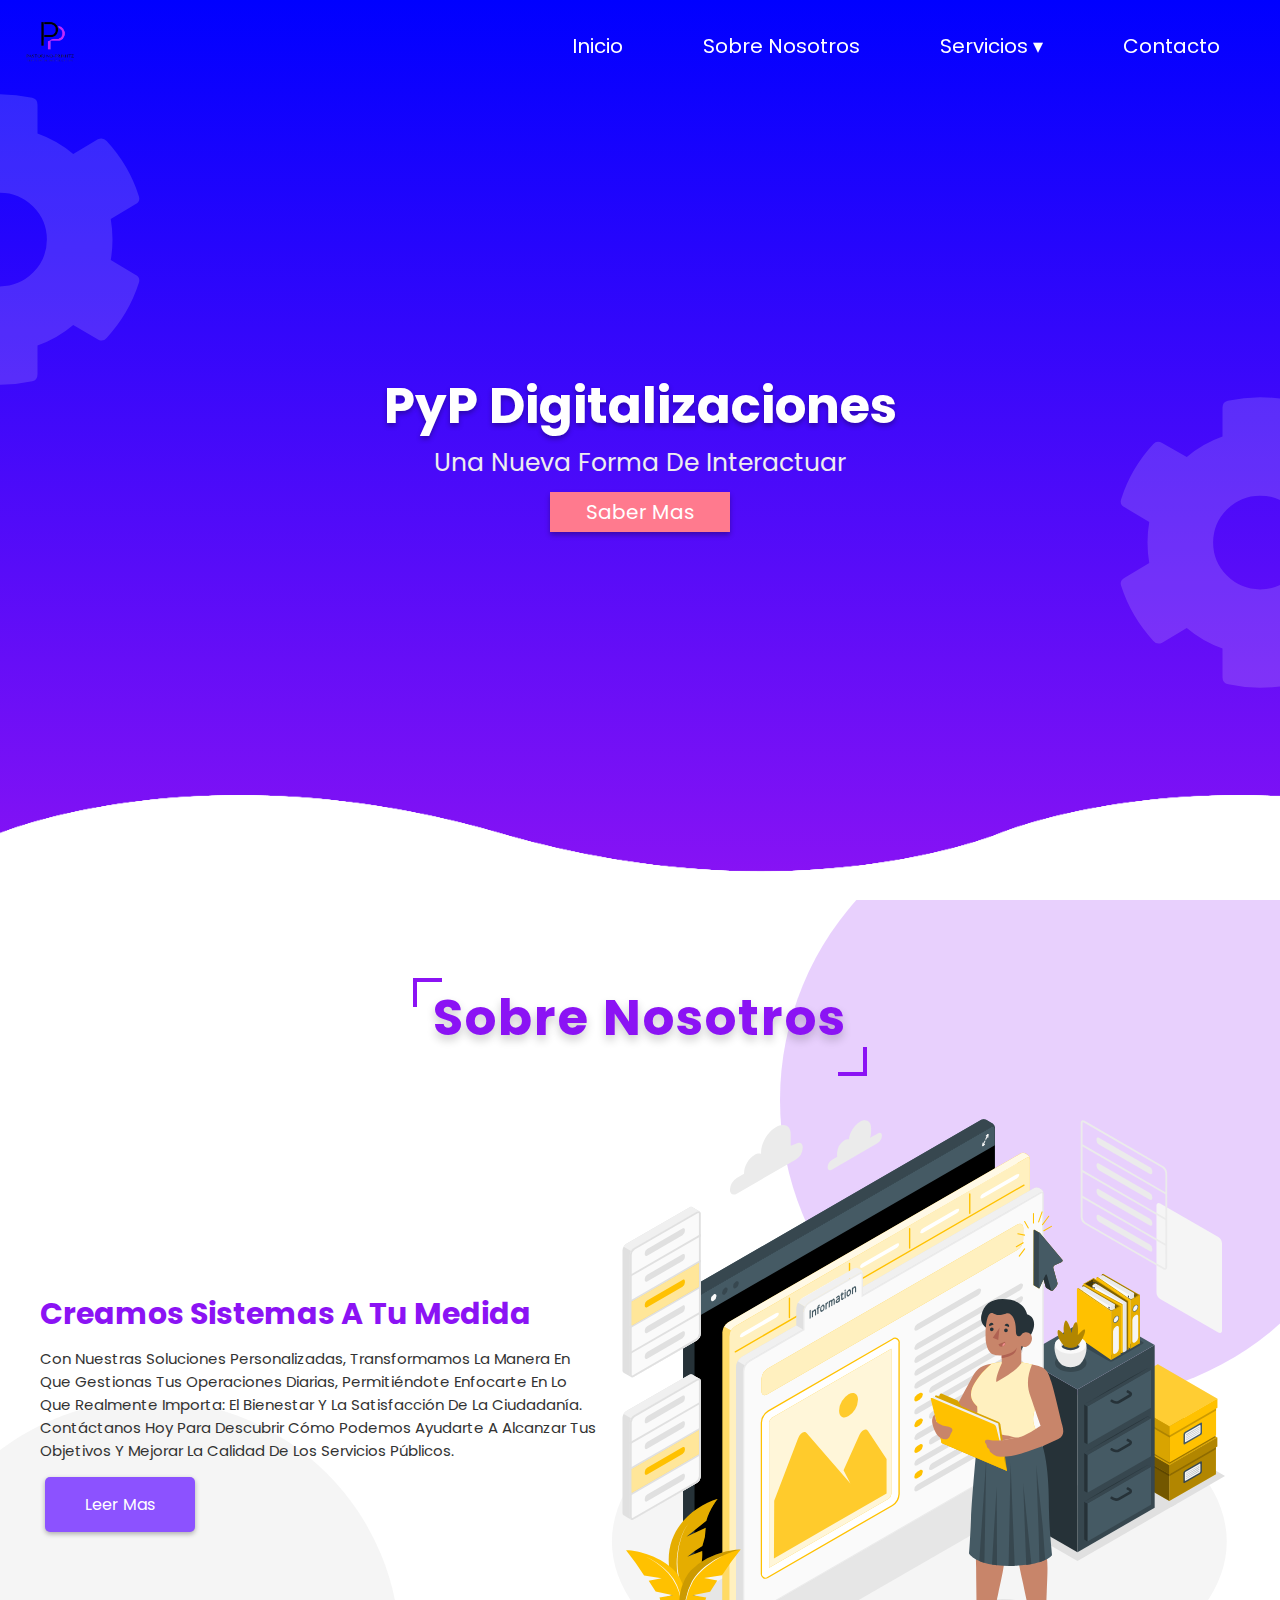
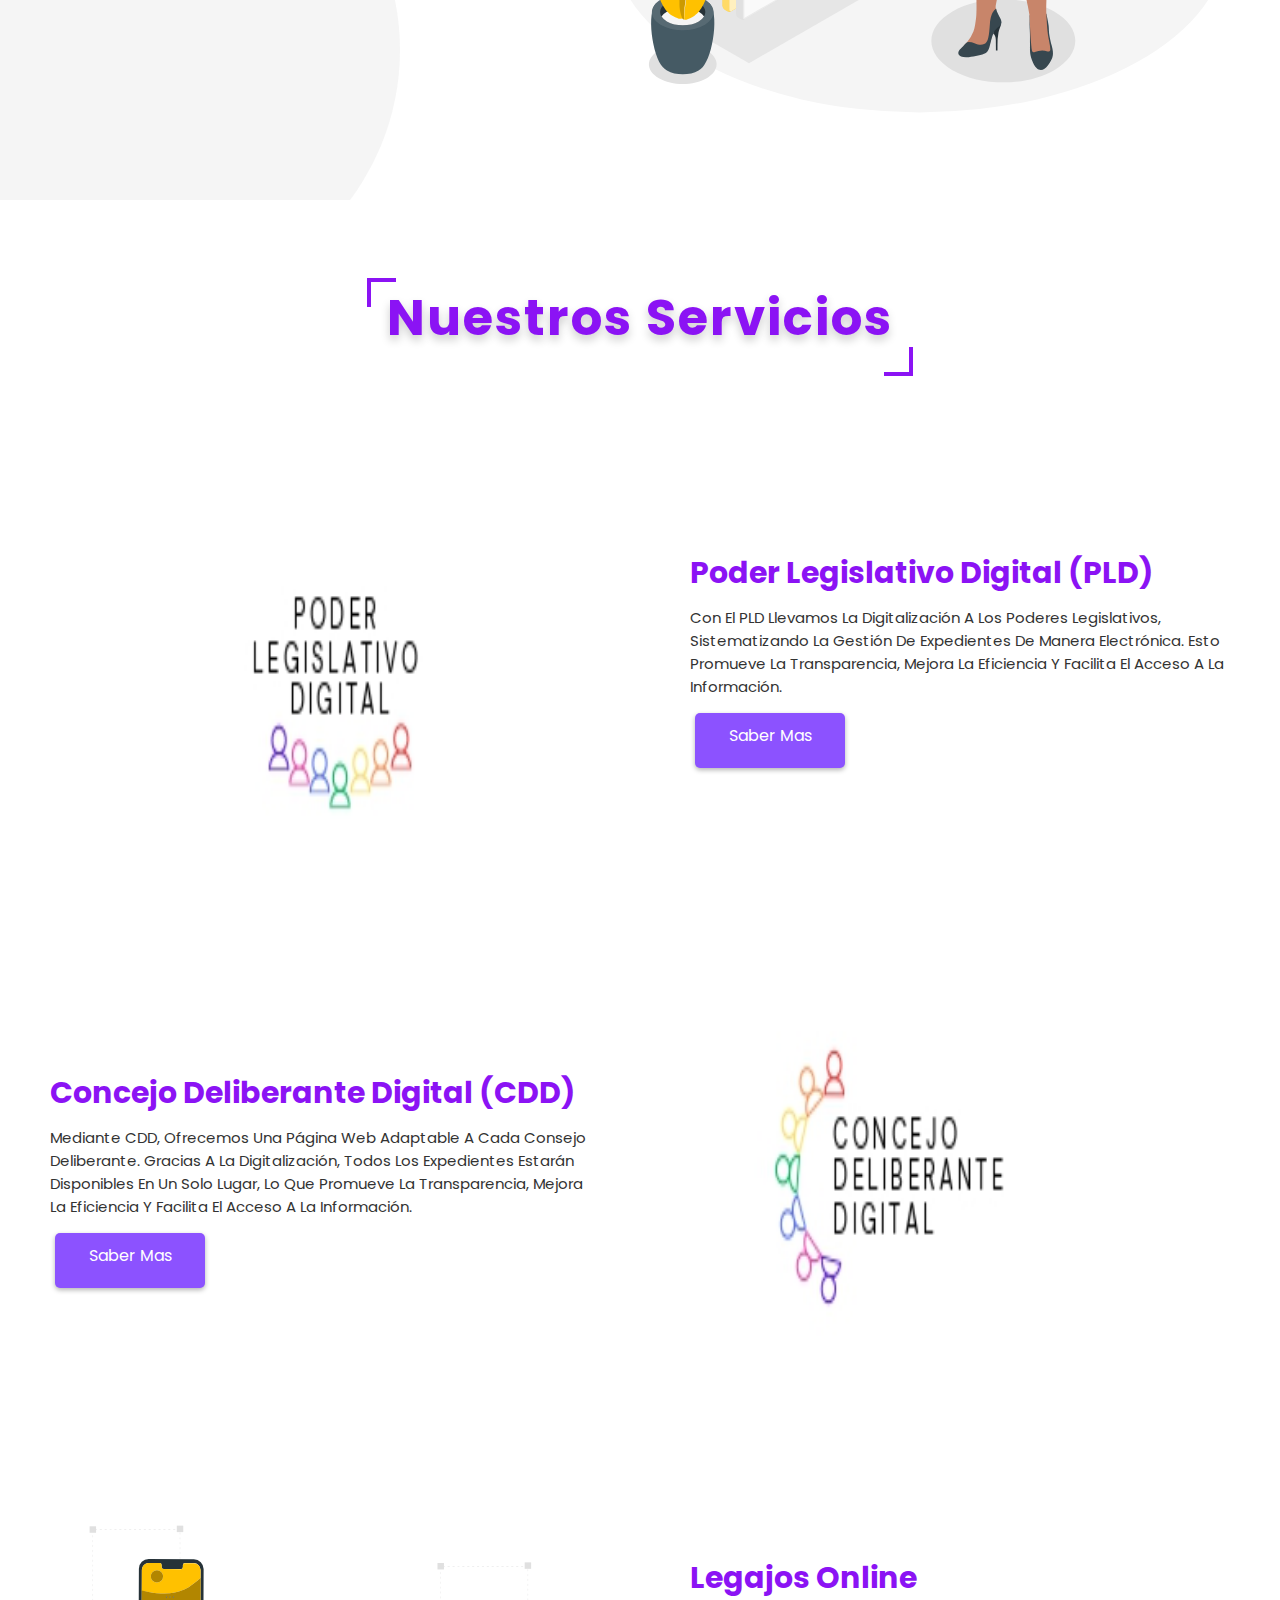
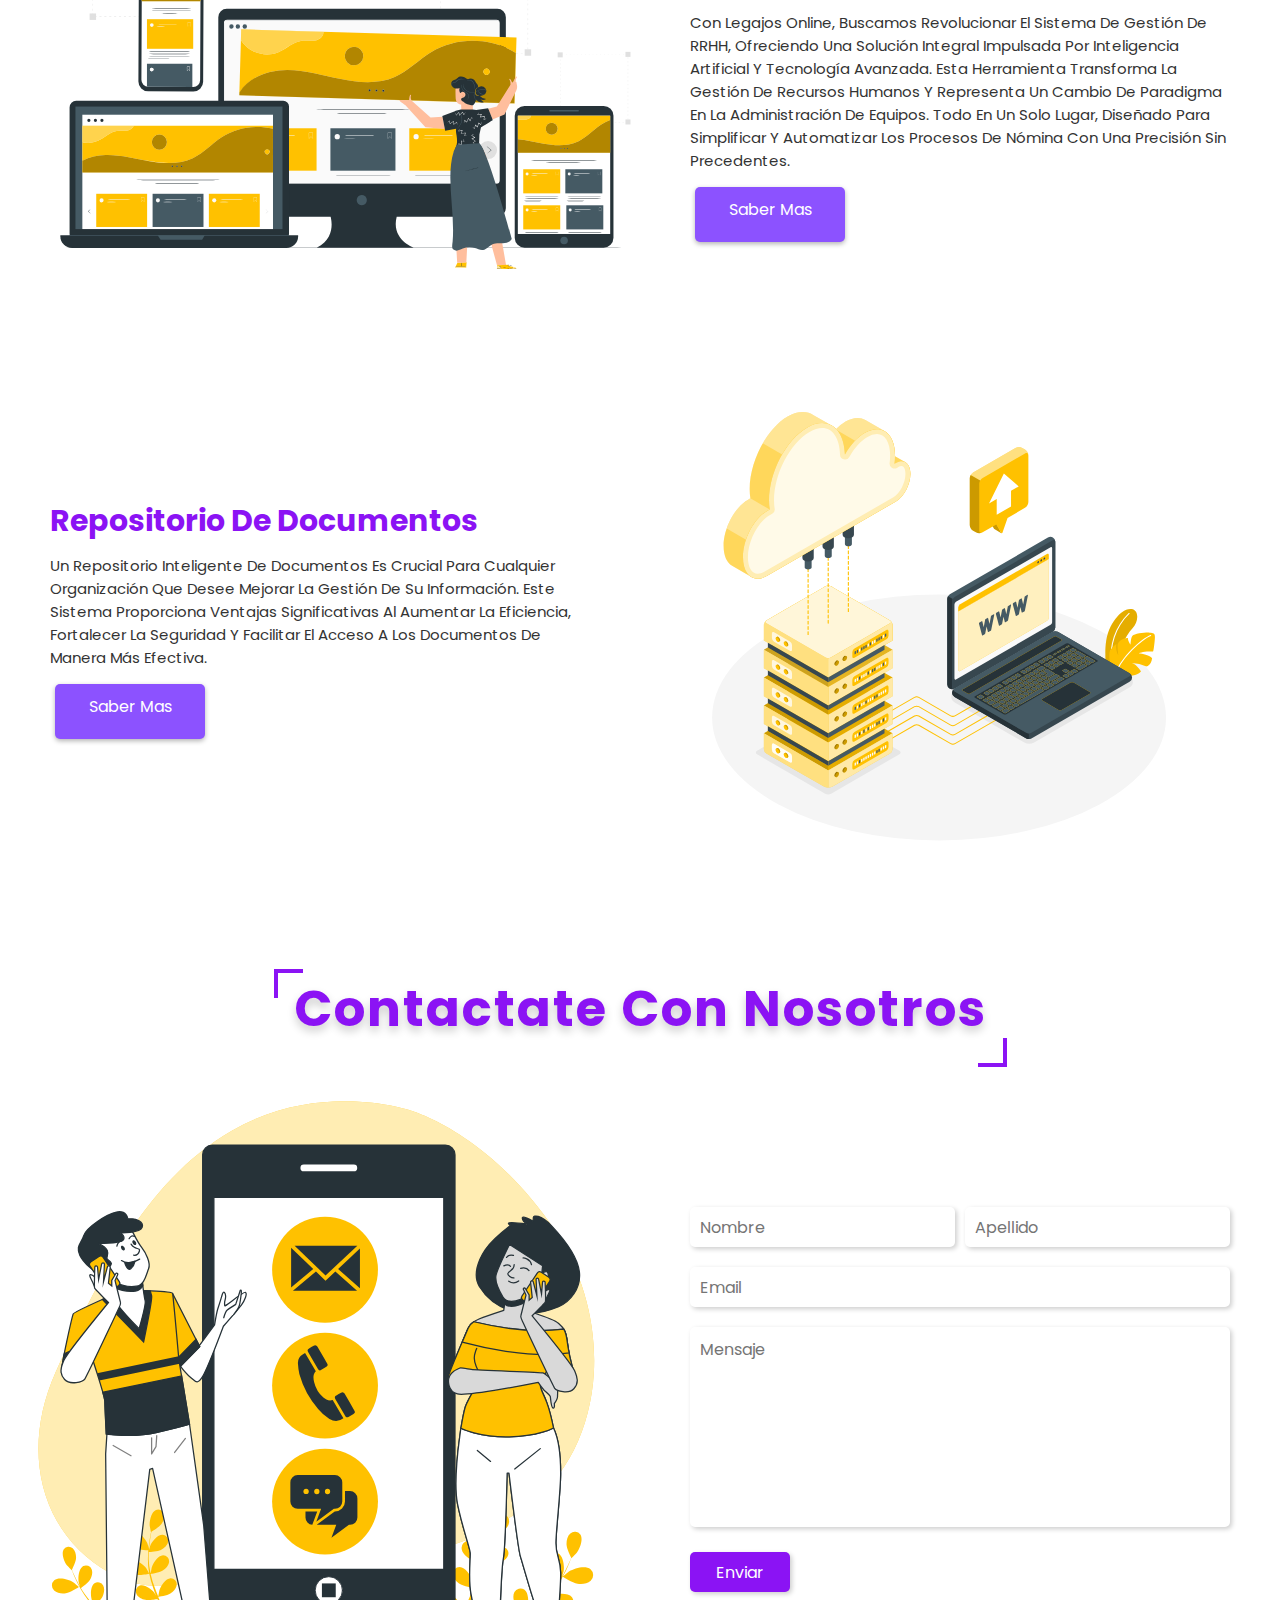
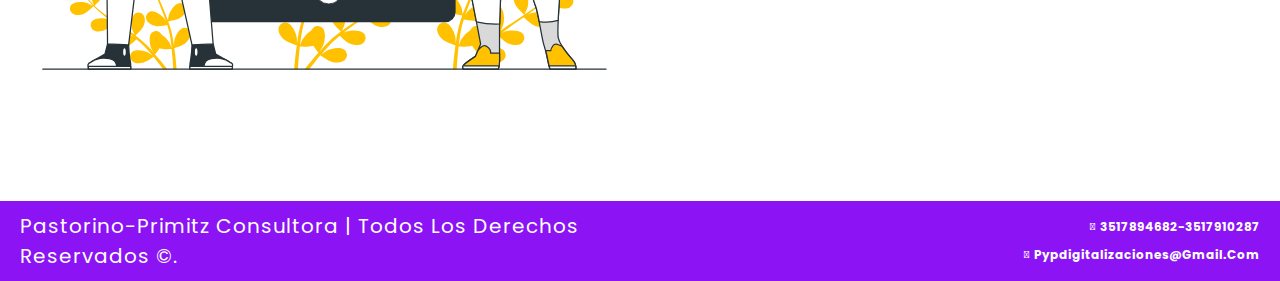
<file: index.html>
<!DOCTYPE html>
<html lang="en">
<head>
  <meta charset="UTF-8">
  <meta name="viewport" content="width=device-width, initial-scale=1.0">

  <!-- font awesome file link  -->
  <link rel="stylesheet" href="https://cdnjs.cloudflare.com/ajax/libs/font-awesome/5.15.1/css/all.min.css">
  <link rel="stylesheet" href="https://cdnjs.cloudflare.com/ajax/libs/font-awesome/6.5.2/css/all.min.css" integrity="sha512-SnH5WK+bZxgPHs44uWIX+LLJAJ9/2PkPKZ5QiAj6Ta86w+fsb2TkcmfRyVX3pBnMFcV7oQPJkl9QevSCWr3W6A==" crossorigin="anonymous" referrerpolicy="no-referrer" />
  <!-- custom css file link  -->
  <link rel="stylesheet" href="style.css">
  <link rel="icon" type="image/png" href="images/Logo_PyP_transparent.png">

  <title>Pastorio-Primitz</title>
</head>
<body>

<!-- header section starts  -->

<header class="header">

<a href="index.html" class="logo"><img src="/images/Logo_PyP_transparent.png" alt="Logo"></a>



<div class="fas fa-bars"></div>


<nav class="navbar">
  <ul>
  <li><a href="index.html#home">Inicio</a></li>
  <li><a href="index.html#about">Sobre Nosotros</a></li>
  <li>
    <a href="index.html#service">Servicios ▾</a>
    <ul class="dropdown">
        <li><a href="PLD.html">PLD</a></li>
        <li><a href="CDD.html">CDD</a></li>
        <li><a href="LOL.html">LOL</a></li>
        <li><a href="REPO.html">Repo</a></li>
    </ul>
  </li>
  <li><a href="index.html#contact">Contacto</a></li>
  </ul>
</nav>


</header>


<!-- header section ends -->

<!-- home section starts  -->

<section id="home" class="home">

<h1 class="banner">PyP Digitalizaciones</h1>
<h3 class="slogan">Una nueva forma de interactuar</h3>
<a href="#service"><button>Saber mas</button></a>


<div class="wave wave1"></div>
<div class="wave wave2"></div>
<div class="wave wave3"></div>

<div class="fas fa-cog nut1"></div>
<div class="fas fa-cog nut2"></div>


</section>


<!-- home section ends -->


<!-- abuout section starts  -->

<section id="about" class="about">

<h1 class="heading">Sobre Nosotros</h1>

<div class="row">

  <div class="content">
    <h3>Creamos Sistemas a tu medida</h3>
    <p>Con nuestras soluciones personalizadas, transformamos la manera en que gestionas tus operaciones diarias, permitiéndote enfocarte en lo que realmente importa: el bienestar y la satisfacción de la ciudadanía. Contáctanos hoy para descubrir cómo podemos ayudarte a alcanzar tus objetivos y mejorar la calidad de los servicios públicos.</p>
    <a href="#"><button class="btn">Leer mas</button></a>
  </div>

  <div class="image">
    <img src="images/about-image.svg" alt="">
  </div>

</div>


</section>

<!-- abuout section ends  -->

<!-- service section starts  -->

<section id="service" class="service">

<h1 class="heading">Nuestros Servicios</h1>

<div class="row">

  <div class="image">
    <img src="images/P.L.D_page-0001.jpg" alt="">
  </div>
  <div class="content">
    <h3>poder legislativo digital (PLD)</h3>
    <p>Con el PLD llevamos la digitalización a los Poderes Legislativos, sistematizando la gestión de expedientes de manera electrónica. Esto promueve la transparencia, mejora la eficiencia y facilita el acceso a la información.</p>
    <a href="PLD.html" class="btn">Saber Mas</a>
  </div>

</div>

<div class="row">

  <div class="content">
    <h3>concejo deliberante digital (CDD)</h3>
    <p>Mediante CDD, ofrecemos una página web adaptable a cada Consejo Deliberante. Gracias a la digitalización, todos los expedientes estarán disponibles en un solo lugar, lo que promueve la transparencia, mejora la eficiencia y facilita el acceso a la información.</p>
    <a href="CDD.html" class="btn">Saber Mas</a>
  </div>
  <div class="image">
    <img src="images/logo concejo deliberante_page-0001.jpg" alt="">
  </div>
</div>

<div class="row">

  
  <div class="image">
    <img src="images/img3.svg" alt="">
  </div>
  <div class="content">
    <h3>Legajos online</h3>
    <p>Con Legajos Online, buscamos revolucionar el sistema de gestión de RRHH, ofreciendo una solución integral impulsada por inteligencia artificial y tecnología avanzada. Esta herramienta transforma la gestión de recursos humanos y representa un cambio de paradigma en la administración de equipos. Todo en un solo lugar, diseñado para simplificar y automatizar los procesos de nómina con una precisión sin precedentes.</p>
    <a href="LOL.html" class="btn">Saber Mas</a>
  </div>

</div>

<div class="row">

  <div class="content">
    <h3>Repositorio de documentos</h3>
    <p>Un repositorio inteligente de documentos es crucial para cualquier organización que desee mejorar la gestión de su información. Este sistema proporciona ventajas significativas al aumentar la eficiencia, fortalecer la seguridad y facilitar el acceso a los documentos de manera más efectiva.</p>
    <a href="REPO.html" class="btn">Saber Mas</a>
  </div>
  <div class="image">
    <img src="images/img4.svg" alt="">
  </div>

</div>


</section>


<!-- service section ends -->


<!-- contact section starts  -->

<section id="contact" class="contact">

<h1 class="heading">Contactate con nosotros</h1>


<div class="row">

  <div class="image">
    <img src="images/contact-image.svg" alt="">
  </div>

  <div class="form-container">
    <form action="https://formsubmit.co/pypdigitalizaciones@gmail.com" method="POST">

      <div class="inputBox">
        <input type="text" name="nombre" required placeholder="Nombre">
        <input type="text" name="apellido" required placeholder="Apellido">
      </div>

      <input type="email" name="email" required placeholder="email">
      <textarea name="" id="" cols="30" rows="10" name="mensaje" required placeholder="Mensaje"></textarea>
      <input type="hidden" name="_captcha" value="false">
      <input type="submit" value="Enviar">

    </form>
  </div>

</div>

</section>


<!-- contact section ends -->


<!-- footer section starts  -->

<section class="footer">
  <div class="footer-left">
    <h1 class="credit">Pastorino-Primitz Consultora | todos los derechos reservados ©.</h1>
  </div>
  <div class="footer-right">
    <div class="contact-item">
      <i class="fa-solid fa-phone"></i><h2>3517894682-3517910287</h2>
    </div>
    <div class="contact-item">
      <i class="fa-solid fa-envelope"></i><h2>pypdigitalizaciones@gmail.com</h2>
    </div>
  </div>
</section>



<!-- footer section ends -->

<!-- jquery file link  -->
<script src="https://cdnjs.cloudflare.com/ajax/libs/jquery/3.5.1/jquery.min.js"></script>


<!-- custom js file link  -->

<script src="main.js"></script>

  
</body>
</html>
</file>
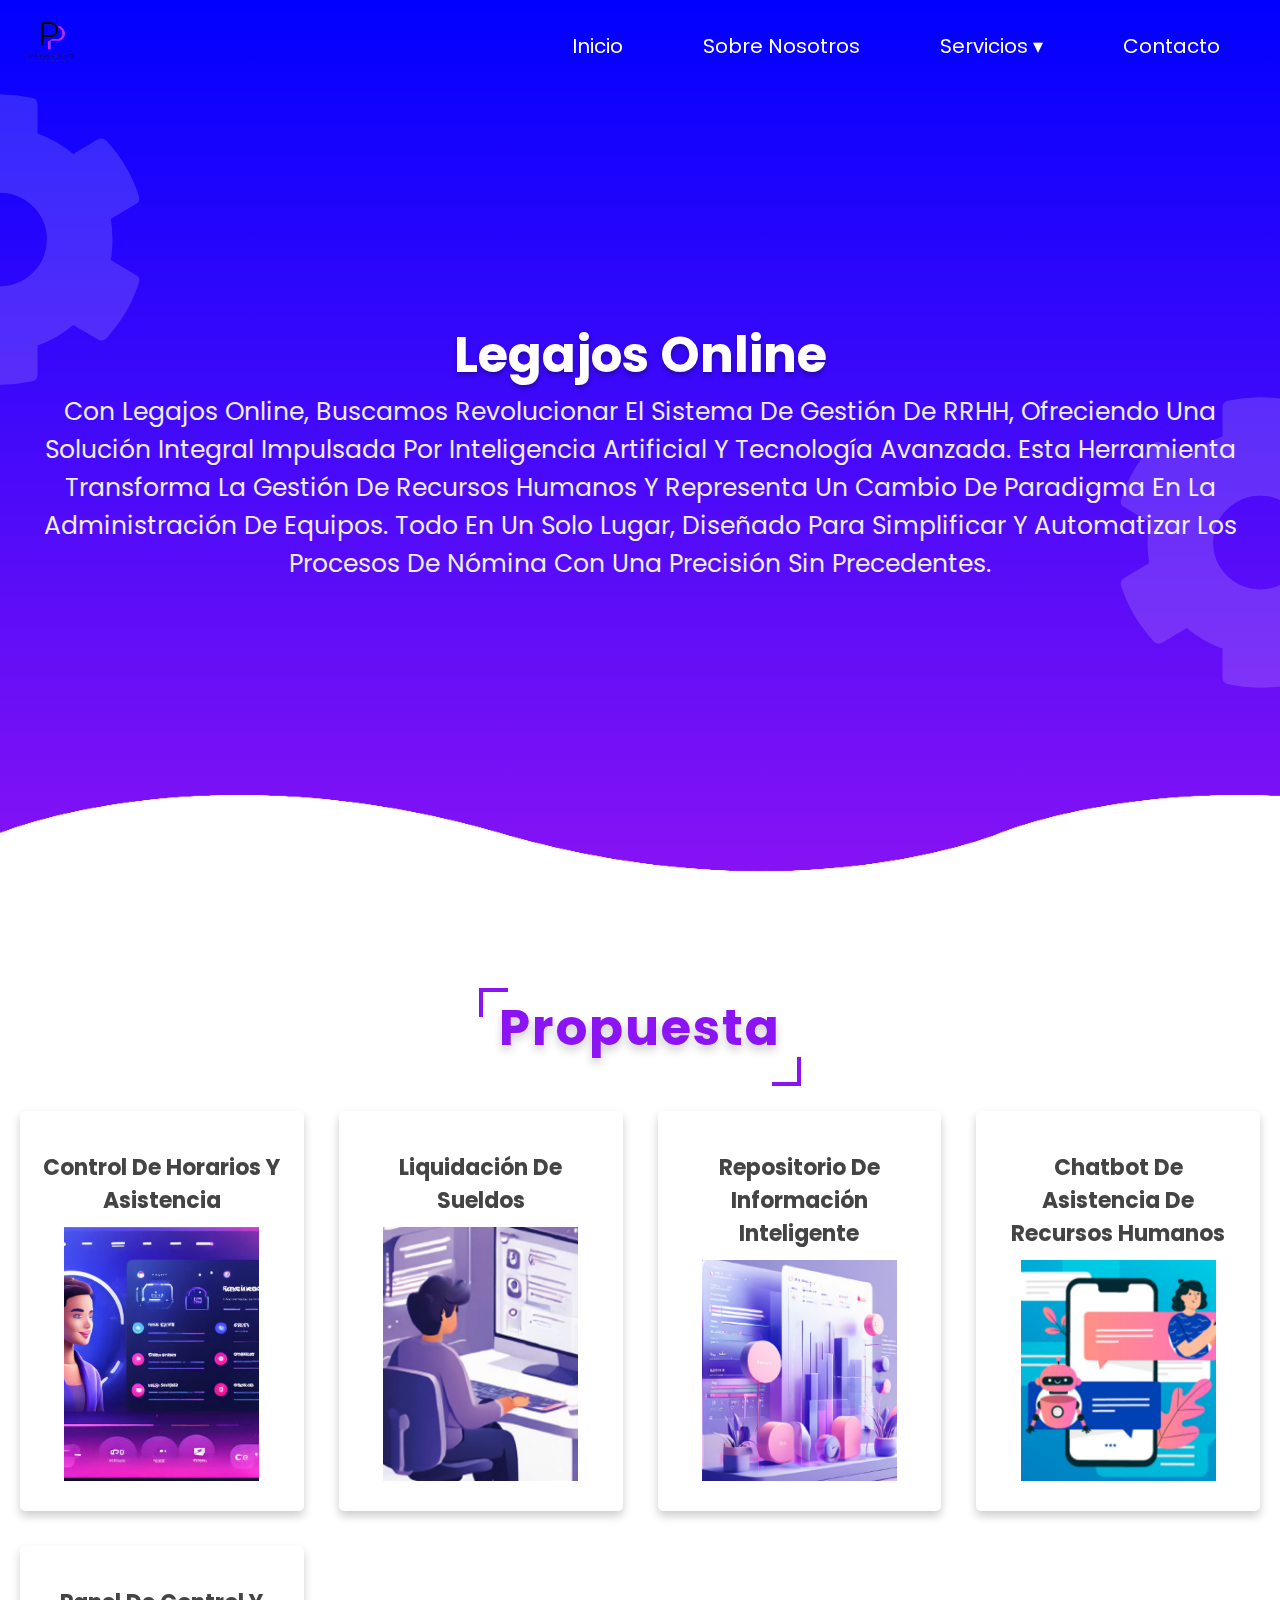
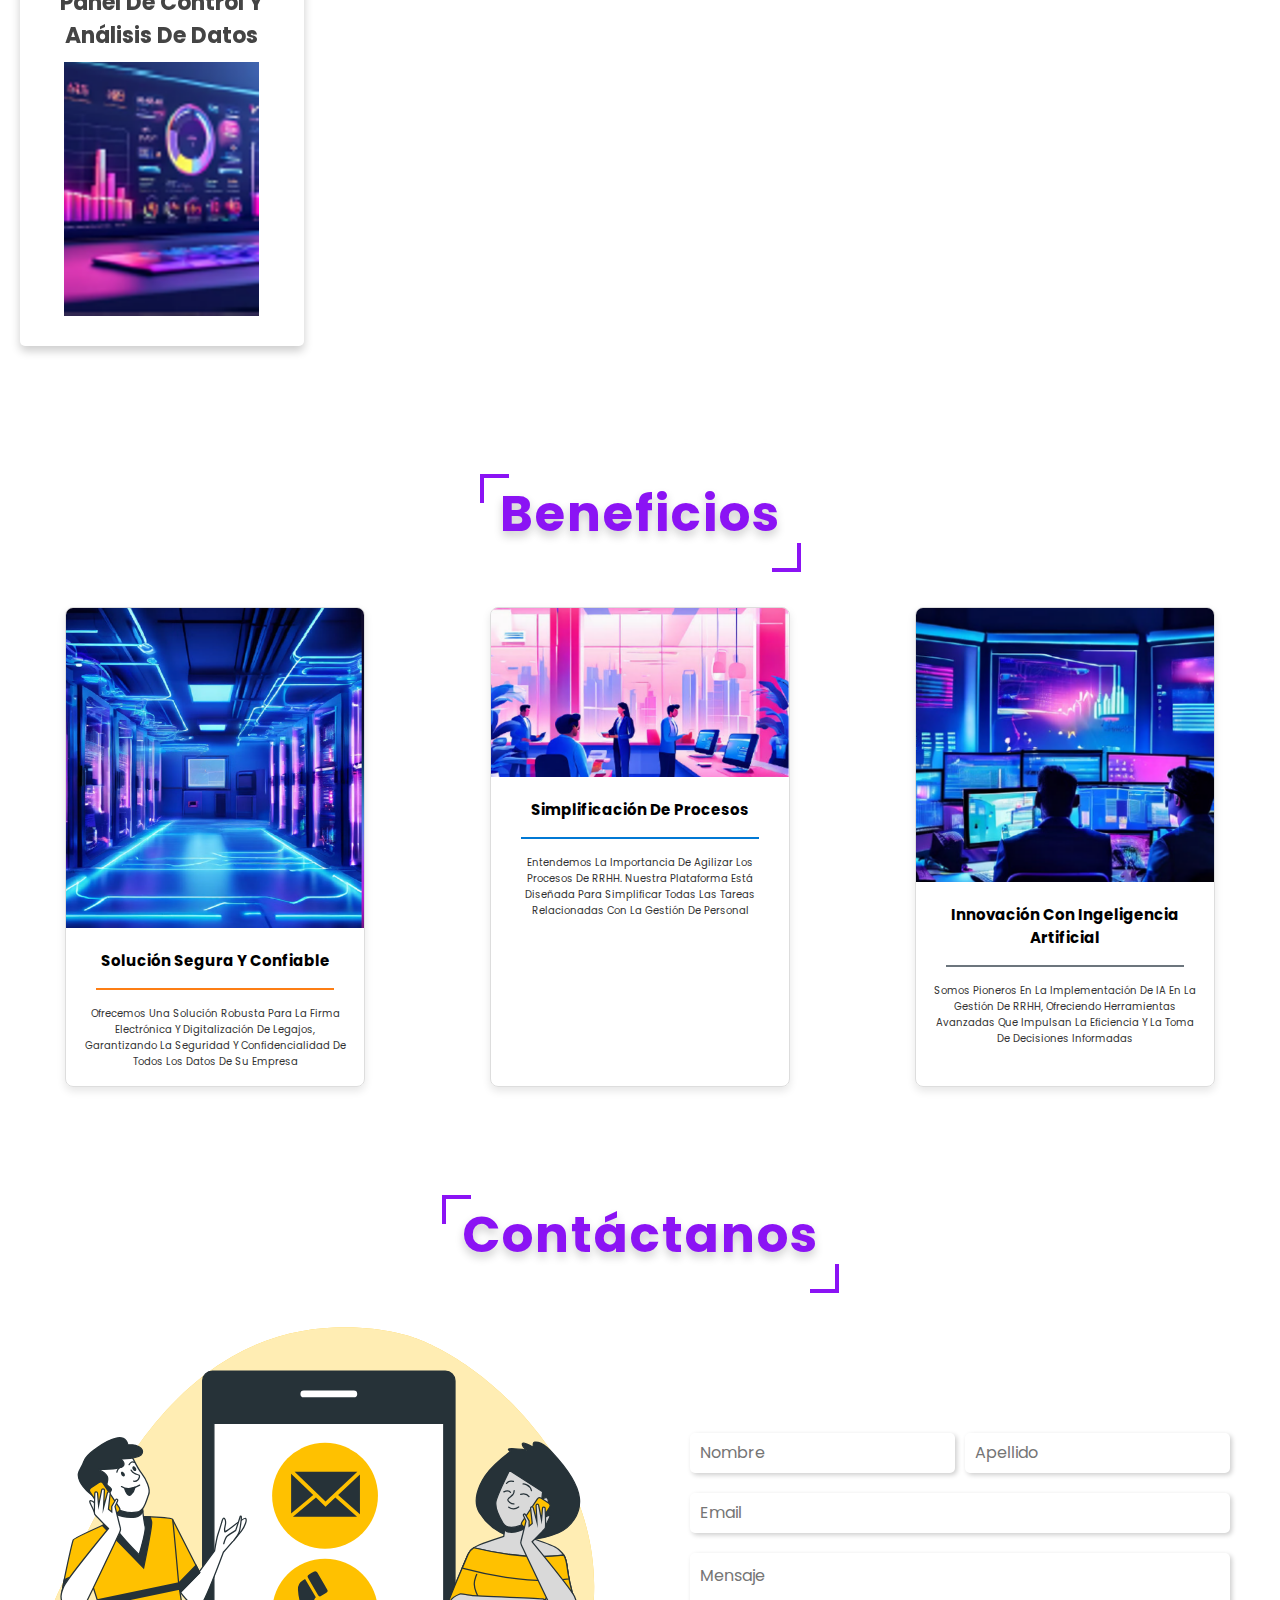
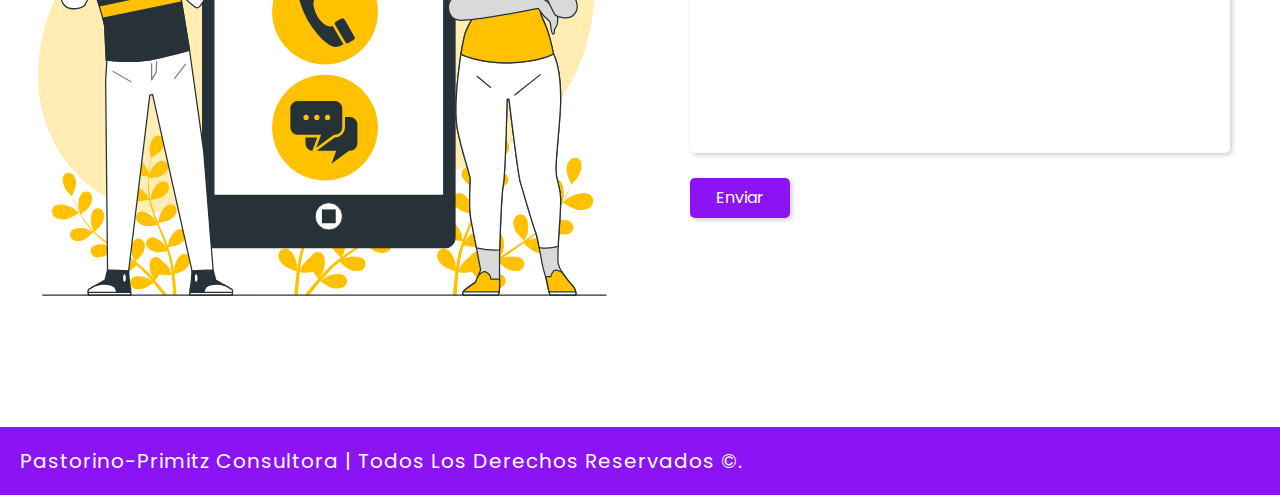
<file: LOL.html>
<!DOCTYPE html>
<html lang="en">
<head>
  <meta charset="UTF-8">
  <meta name="viewport" content="width=device-width, initial-scale=1.0">
  <link rel="stylesheet" href="https://cdnjs.cloudflare.com/ajax/libs/font-awesome/5.15.1/css/all.min.css">
  <link rel="stylesheet" href="style.css">
  <link rel="icon" type="image/png" href="images/Logo_PyP_transparent.png">
  <title>Legajos Online</title>
</head>
<body>
<!-- header section starts  -->

<header class="header">

<a href="index.html" class="logo"><img src="images/Logo_PyP_transparent.png" alt="Logo"></a>


<div class="fas fa-bars"></div>


<nav>
  <ul>
  <li><a href="index.html#home">Inicio</a></li>
  <li><a href="index.html#about">Sobre Nosotros</a></li>
  <li>
    <a href="index.html#service">Servicios ▾</a>
    <ul class="dropdown">
        <li><a href="PLD.html">PLD</a></li>
        <li><a href="CDD.html">CDD</a></li>
        <li><a href="LOL.html">LOL</a></li>
        <li><a href="REPO.html">Repo</a></li>
    </ul>
  </li>
  <li><a href="index.html#contact">Contacto</a></li>
  </ul>
</nav>


</header>


<!-- header section ends -->

<!-- home section starts  -->

<section id="home" class="home">

<h1 class="banner">Legajos online</h1>
<h3 class="slogan">Con Legajos Online, buscamos revolucionar el sistema de gestión de RRHH, ofreciendo una solución integral impulsada por inteligencia artificial y tecnología avanzada. Esta herramienta transforma la gestión de recursos humanos y representa un cambio de paradigma en la administración de equipos. Todo en un solo lugar, diseñado para simplificar y automatizar los procesos de nómina con una precisión sin precedentes.</h3>


<div class="wave wave1"></div>
<div class="wave wave2"></div>
<div class="wave wave3"></div>

<div class="fas fa-cog nut1"></div>
<div class="fas fa-cog nut2"></div>


</section>


<!-- home section ends -->
<div class="cards-wrapper">
    <!-- Primer bloque de tarjetas -->
    <div class="container">
      <h1 class="heading">Propuesta</h1>
      <div class="box-container">
          <div class="box">
              <div class="box-inner">
                  <div class="box-front">
                      <h3>Control de Horarios y Asistencia</h3>
                      <img src="images/tarjeta.png" alt="image" class="trabajar">
                  </div>
                  <div class="box-back">
                      <p>Integre y procese información de marcaciones de relojes
                        de manera inmediata desde nuestra plataforma,
                        garantizando un registro preciso y eficiente de la
                        asistencia de los empleados</p>
                  </div>
              </div>
          </div>
          <div class="box">
              <div class="box-inner">
                  <div class="box-front">
                      <h3>Liquidación de Sueldos</h3>
                      <img src="images/sueldos.png">
                  </div>
                  <div class="box-back">
                      <p>Adaptable a cualquier convenio laboral, permite cálculos precisos y personalizados para cada organización.
                        La interfaz intuitiva y las funcionalidades avanzadas hacen que la gestión de la liquidación de sueldos sea rápida y sencilla para todo el personal.
                        </p>
                  </div>
              </div>
          </div>
          <div class="box">
              <div class="box-inner">
                  <div class="box-front">
                      <h3>Repositorio de Información Inteligente</h3>
                      <img src="images/dashboard.png">
                  </div>
                  <div class="box-back">
                      <p>Nuestra plataforma cuenta con un repositorio digital que almacena y organiza toda la información relevante de la empresa de manera inteligente. Acceda fácilmente a los datos clave que necesita para la toma de decisiones</p>
                  </div>
              </div>
          </div>
          <div class="box">
              <div class="box-inner">
                  <div class="box-front">
                      <h3>Chatbot de Asistencia de Recursos Humanos</h3>
                      <img src="images/chat.png">
                  </div>
                  <div class="box-back">
                      <p>Dentro de la plataforma de recursos humanos Legajos Online, se ha integrado un chatbot avanzado que responde consultas de manera instantánea y precisa. Esta herramienta se ha convertido en un elemento fundamental para las gerencias, ya que facilita el acceso rápido a información clave y mejora la eficiencia en la toma de decisiones estratégicas basadas en datos</p>
                  </div>
              </div>
          </div>
          <div class="box">
              <div class="box-inner">
                  <div class="box-front">
                      <h3>Panel de Control y Análisis de Datos</h3>
                      <img src="images/panel.png">
                  </div>
                  <div class="box-back">
                      <p>Nuestra plataforma ofrece dashboards personalizables que permiten a los usuarios visualizar de manera rápida y fácil los indicadores clave de su organización</p>
                  </div>
              </div>
          </div>
      </div>
    </div>
  
    <!-- Segundo bloque de tarjetas -->
    <div class="container">
      <h1 class="heading">Beneficios</h1>
      <div class="box-container">
          <div class="card orange-line">
              <img src="images/azul.png" alt="Descripción de la imagen">
              <h2>Solución segura y confiable</h2>
              <hr>
              <p>Ofrecemos una solución robusta para la firma electrónica y digitalización de legajos, garantizando la seguridad y confidencialidad de todos los datos de su empresa</p>
          </div>
          <div class="card blue-line">
            <img src="images/rosa.png" alt="Descripción de la imagen">
            <h2>Simplificación de procesos</h2>
            <hr>
            <p>Entendemos la importancia de agilizar los procesos de RRHH. Nuestra plataforma está diseñada para simplificar todas las tareas relacionadas con la gestión de personal</p>
        </div>
          <div class="card grey-line">
              <img src="images/work.png" alt="Descripción de la imagen">
              <h2>Innovación con Ingeligencia Artificial</h2>
              <hr>
              <p>Somos pioneros en la implementación de IA en la gestión de RRHH, ofreciendo herramientas avanzadas que impulsan la eficiencia y la toma de decisiones informadas</p>
          </div>
      </div>
    </div>
  </div>

<section id="contact" class="contact">
  <h1 class="heading">Contáctanos</h1>
  <div class="row">
    <div class="image">
      <img src="images/contact-image.svg" alt="Contáctanos">
    </div>
    <div class="form-container">
      <form action="https://formsubmit.co/pypdigitalizaciones@gmail.com" method="POST">
        <div class="inputBox">
          <input type="text" name="nombre" required placeholder="Nombre">
          <input type="text" name="apellido" required placeholder="Apellido">
        </div>
        <input type="email" name="email" required placeholder="Email">
        <textarea name="mensaje" id="" cols="30" rows="10" required placeholder="Mensaje"></textarea>
        <input type="hidden" name="_captcha" value="false">
        <input type="submit" value="Enviar">
      </form>
    </div>
  </div>
</section>
<!-- footer section starts  -->

<section class="footer">

  <h1 class="credit">Pastorino-Primitz Consultora</span> | todos los derechos reservados ©.</h1>


  <br><br><br>
</section>


<!-- footer section ends -->

<!-- jquery file link  -->
<script src="https://cdnjs.cloudflare.com/ajax/libs/jquery/3.5.1/jquery.min.js"></script>


<!-- custom js file link  -->

<script src="main.js"></script>

  
</body>
</html>
</file>
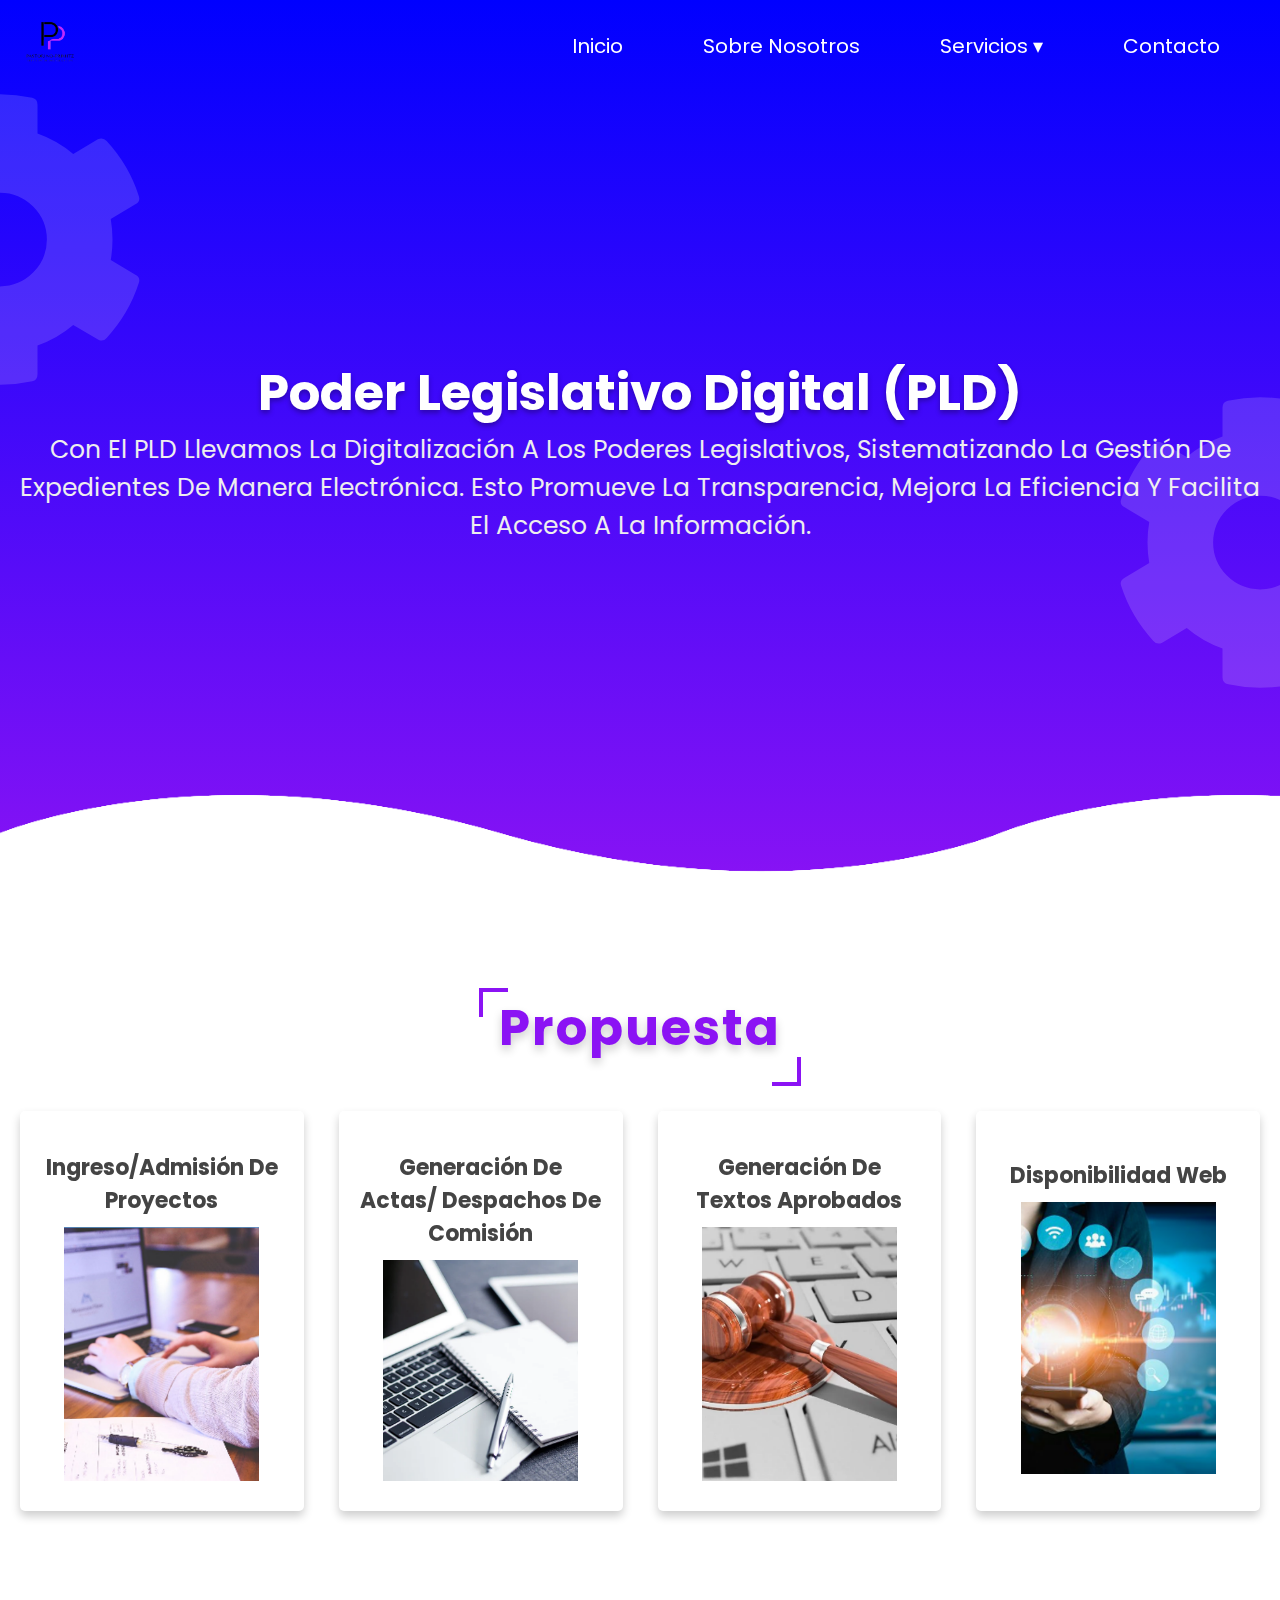
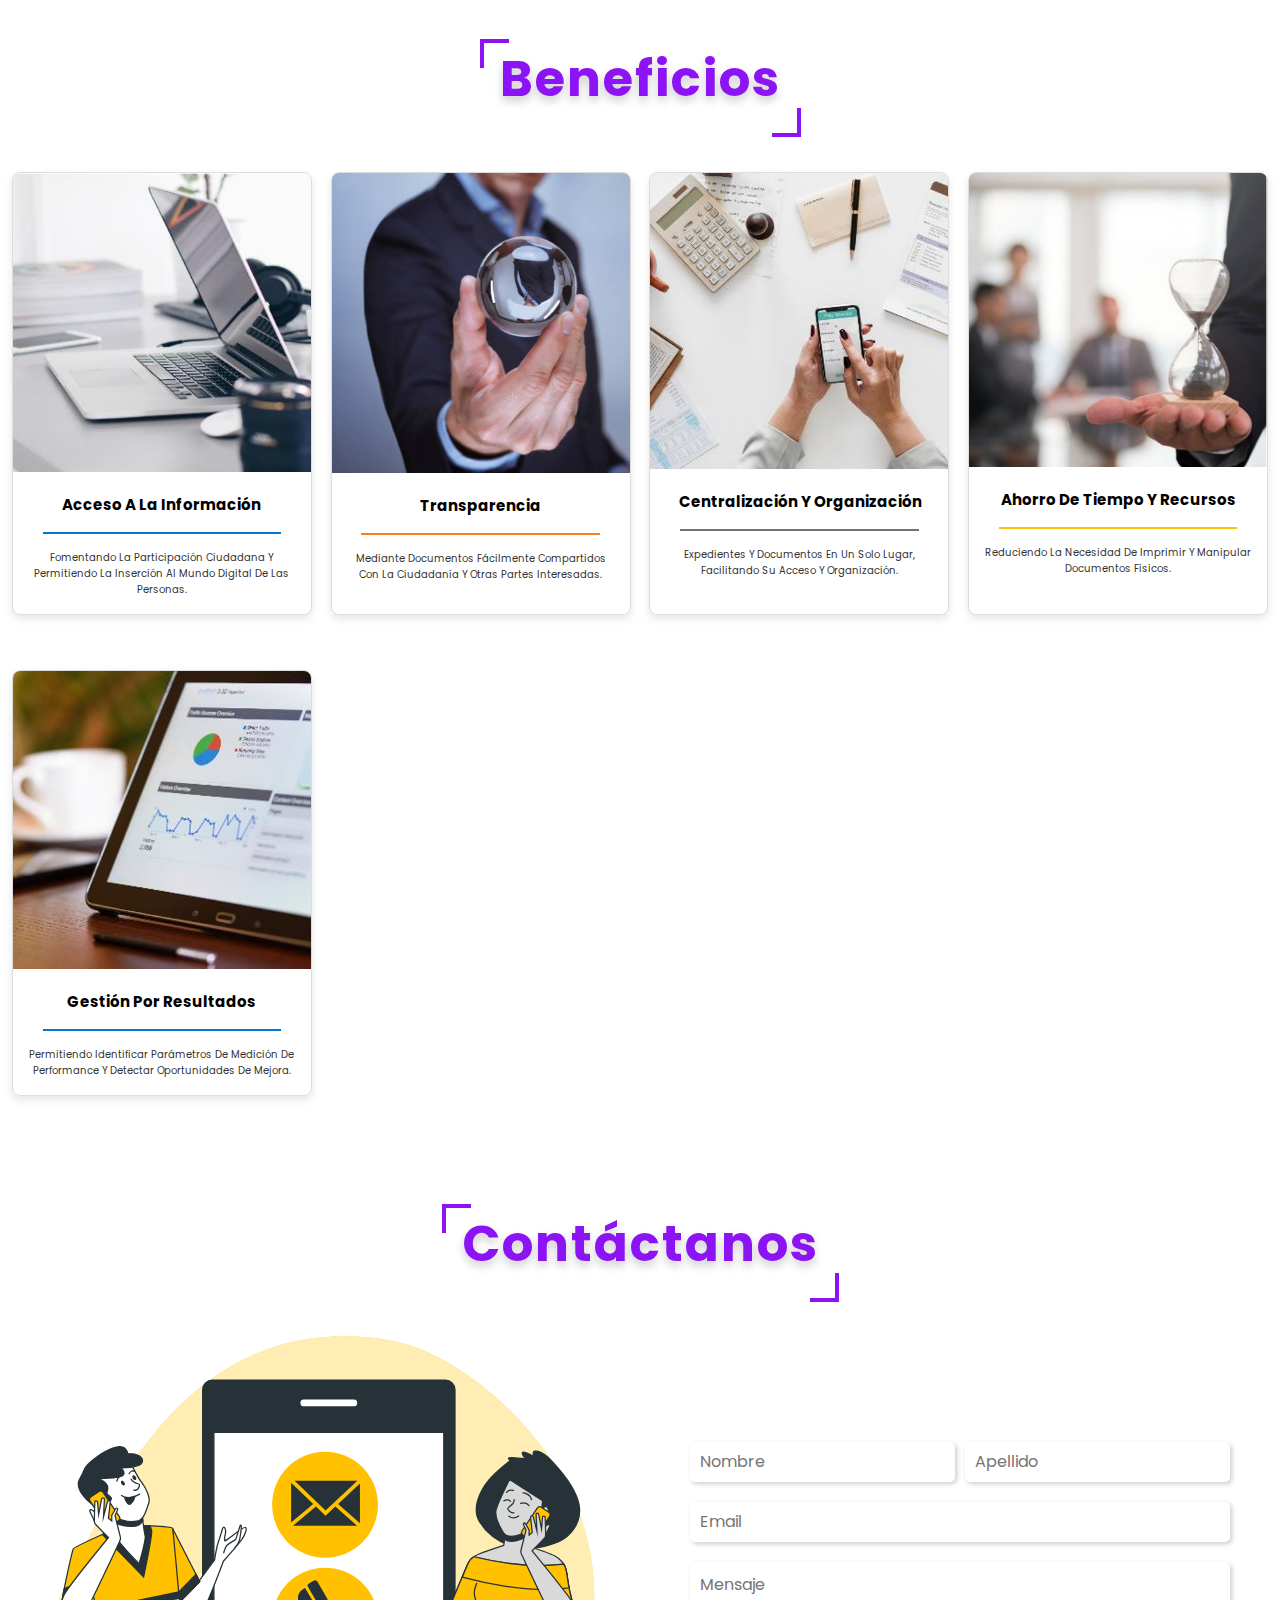
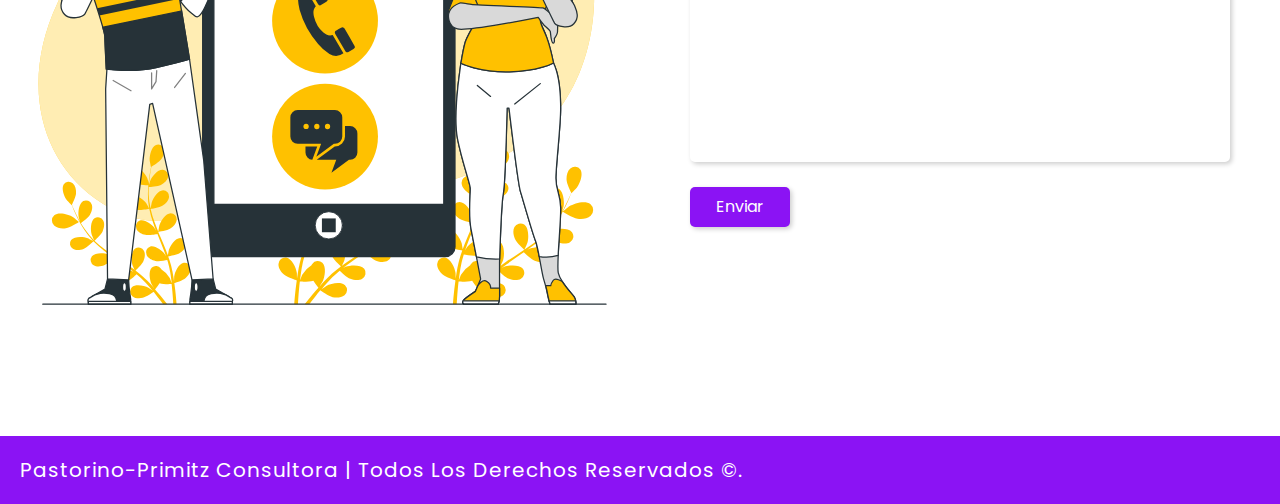
<file: PLD.html>
<!DOCTYPE html>
<html lang="en">
<head>
  <meta charset="UTF-8">
  <meta name="viewport" content="width=device-width, initial-scale=1.0">
  <link rel="stylesheet" href="https://cdnjs.cloudflare.com/ajax/libs/font-awesome/5.15.1/css/all.min.css">
  <link rel="stylesheet" href="style.css">
  <link rel="icon" type="image/png" href="images/Logo_PyP_transparent.png">
  <title>Poder Legislativo Digital</title>
</head>
<body>
<!-- header section starts  -->

<header class="header">

<a href="index.html" class="logo"><img src="images/Logo_PyP_transparent.png" alt="Logo"></a>


<div class="fas fa-bars"></div>


<nav>
  <ul>
  <li><a href="index.html#home">Inicio</a></li>
  <li><a href="index.html#about">Sobre Nosotros</a></li>
  <li>
    <a href="index.html#service">Servicios ▾</a>
    <ul class="dropdown">
        <li><a href="PLD.html">PLD</a></li>
        <li><a href="CDD.html">CDD</a></li>
        <li><a href="LOL.html">LOL</a></li>
        <li><a href="REPO.html">Repo</a></li>
    </ul>
  </li>
  <li><a href="index.html#contact">Contacto</a></li>
  </ul>
</nav>


</header>


<!-- header section ends -->

<!-- home section starts  -->

<section id="home" class="home">

<h1 class="banner">poder legislativo digital (PLD)</h1>
<h3 class="slogan">Con el PLD llevamos la digitalización a los Poderes Legislativos, sistematizando la gestión de expedientes de manera electrónica. Esto promueve la transparencia, mejora la eficiencia y facilita el acceso a la información.</h3>


<div class="wave wave1"></div>
<div class="wave wave2"></div>
<div class="wave wave3"></div>

<div class="fas fa-cog nut1"></div>
<div class="fas fa-cog nut2"></div>

</section>

<!-- home section ends -->
<div class="cards-wrapper">
  <!-- Primer bloque de tarjetas -->
  <div class="container">
    <h1 class="heading">Propuesta</h1>
    <div class="box-container">
        <div class="box">
            <div class="box-inner">
                <div class="box-front">
                    <h3>Ingreso/admisión de proyectos</h3>
                    <img src="images/trabajar.png" alt="image" class="trabajar">
                </div>
                <div class="box-back">
                    <p>Se ingresan los proyectos de ley, resolución, declaración, pliegos o trámites legislativos a través de la página web, se firman de manera electrónica y automáticamente se le asigna la codificación correspondiente.  Los mismos estarán disponibles en el escritorio digital de la Secretaría Legislativa.</p>
                </div>
            </div>
        </div>
        <div class="box">
            <div class="box-inner">
                <div class="box-front">
                    <h3>Generación de actas/ despachos de comisión</h3>
                    <img src="images/pc.png">
                </div>
                <div class="box-back">
                    <p>Se generan mediante la página web los despachos de comisión y las actas de las reuniones</p>
                </div>
            </div>
        </div>
        <div class="box">
            <div class="box-inner">
                <div class="box-front">
                    <h3>Generación de textos aprobados</h3>
                    <img src="images/martillo.png">
                </div>
                <div class="box-back">
                    <p>La secretaría genera mediante la página web el texto aprobado el cual se firmará de manera digital.</p>
                </div>
            </div>
        </div>
        <div class="box">
            <div class="box-inner">
                <div class="box-front">
                    <h3>Disponibilidad Web</h3>
                    <img src="images/celu.png">
                </div>
                <div class="box-back">
                    <p>En un solo lugar todas los proyectos y los textos aprobados generados por la Legislatura.</p>
                </div>
            </div>
        </div>
    </div>
  </div>

  <!-- Segundo bloque de tarjetas -->
  <div class="container">
    <h1 class="heading">Beneficios</h1>
    <div class="box-container">
        <div class="card blue-line">
            <img src="images/compu.png" alt="Descripción de la imagen">
            <h2>Acceso a la información</h2>
            <hr>
            <p>Fomentando la participación ciudadana y permitiendo la inserción al mundo digital de las personas.</p>
        </div>
        <div class="card orange-line">
            <img src="images/hombre.png" alt="Descripción de la imagen">
            <h2>Transparencia</h2>
            <hr>
            <p>Mediante documentos fácilmente compartidos con la ciudadanía y otras partes interesadas.</p>
        </div>
        <div class="card grey-line">
            <img src="images/calculo.png" alt="Descripción de la imagen">
            <h2> Centralización y organización</h2>
            <hr>
            <p>Expedientes y documentos en un solo lugar, facilitando su acceso y organización.</p>
        </div>
        <div class="card yellow-line">
            <img src="images/reloj.png" alt="Descripción de la imagen">
            <h2>Ahorro de tiempo y recursos</h2>
            <hr>
            <p>Reduciendo la necesidad de imprimir y manipular documentos físicos.</p>
        </div>
        <div class="card blue-line">
            <img src="images/tablet.png" alt="Descripción de la imagen">
            <h2>Gestión por resultados</h2>
            <hr>
            <p>Permitiendo identificar parámetros de medición de performance y detectar oportunidades de mejora.</p>
        </div>
    </div>
  </div>
</div>

<section id="contact" class="contact">
  <h1 class="heading">Contáctanos</h1>
  <div class="row">
    <div class="image">
      <img src="images/contact-image.svg" alt="Contáctanos">
    </div>
    <div class="form-container">
      <form action="https://formsubmit.co/pypdigitalizaciones@gmail.com" method="POST">
        <div class="inputBox">
          <input type="text" name="nombre" required placeholder="Nombre">
          <input type="text" name="apellido" required placeholder="Apellido">
        </div>
        <input type="email" name="email" required placeholder="Email">
        <textarea name="mensaje" id="" cols="30" rows="10" required placeholder="Mensaje"></textarea>
        <input type="hidden" name="_captcha" value="false">
        <input type="submit" value="Enviar">
      </form>
    </div>
  </div>
</section>

<!-- footer section starts  -->

<section class="footer">

  <h1 class="credit">Pastorino-Primitz Consultora</span> | todos los derechos reservados ©.</h1>


  <br><br><br>
</section>


<!-- footer section ends -->

<!-- jquery file link  -->
<script src="https://cdnjs.cloudflare.com/ajax/libs/jquery/3.5.1/jquery.min.js"></script>


<!-- custom js file link  -->

<script src="main.js"></script>

  
</body>
</html>
</file>
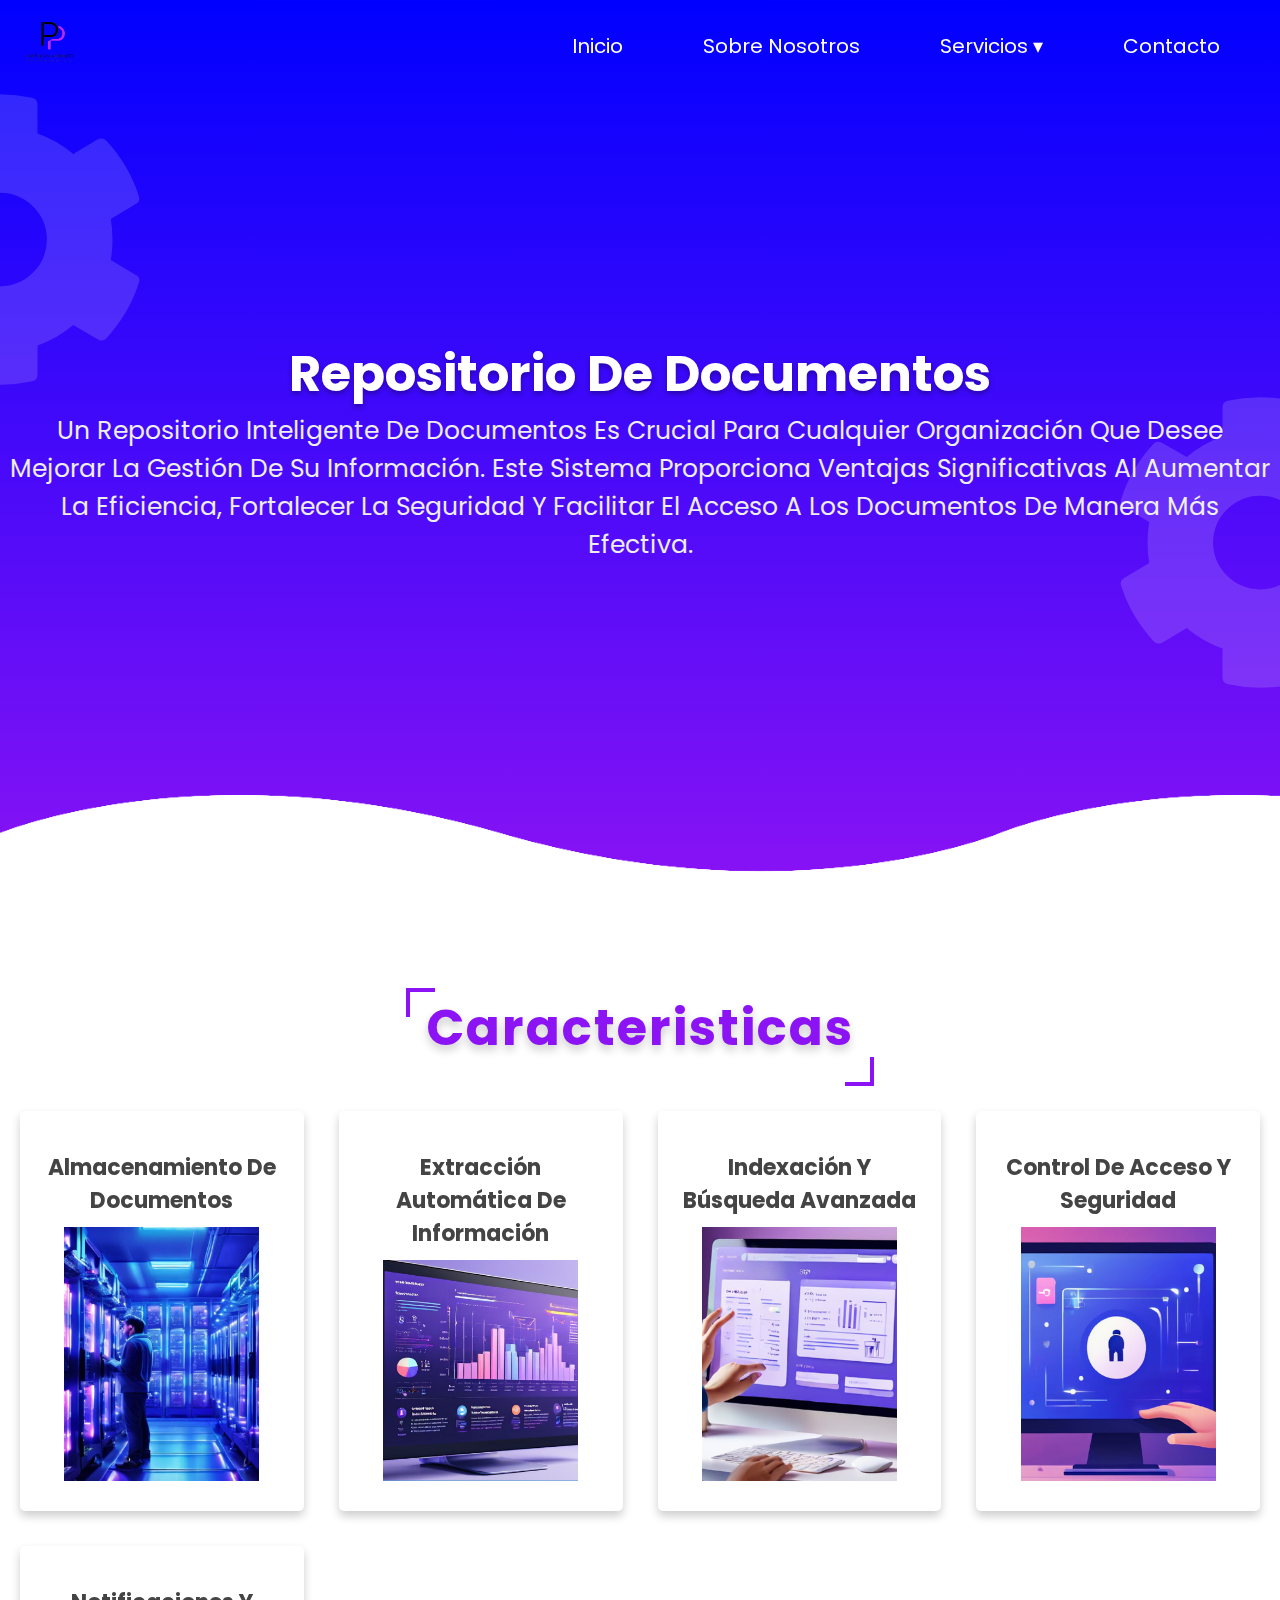
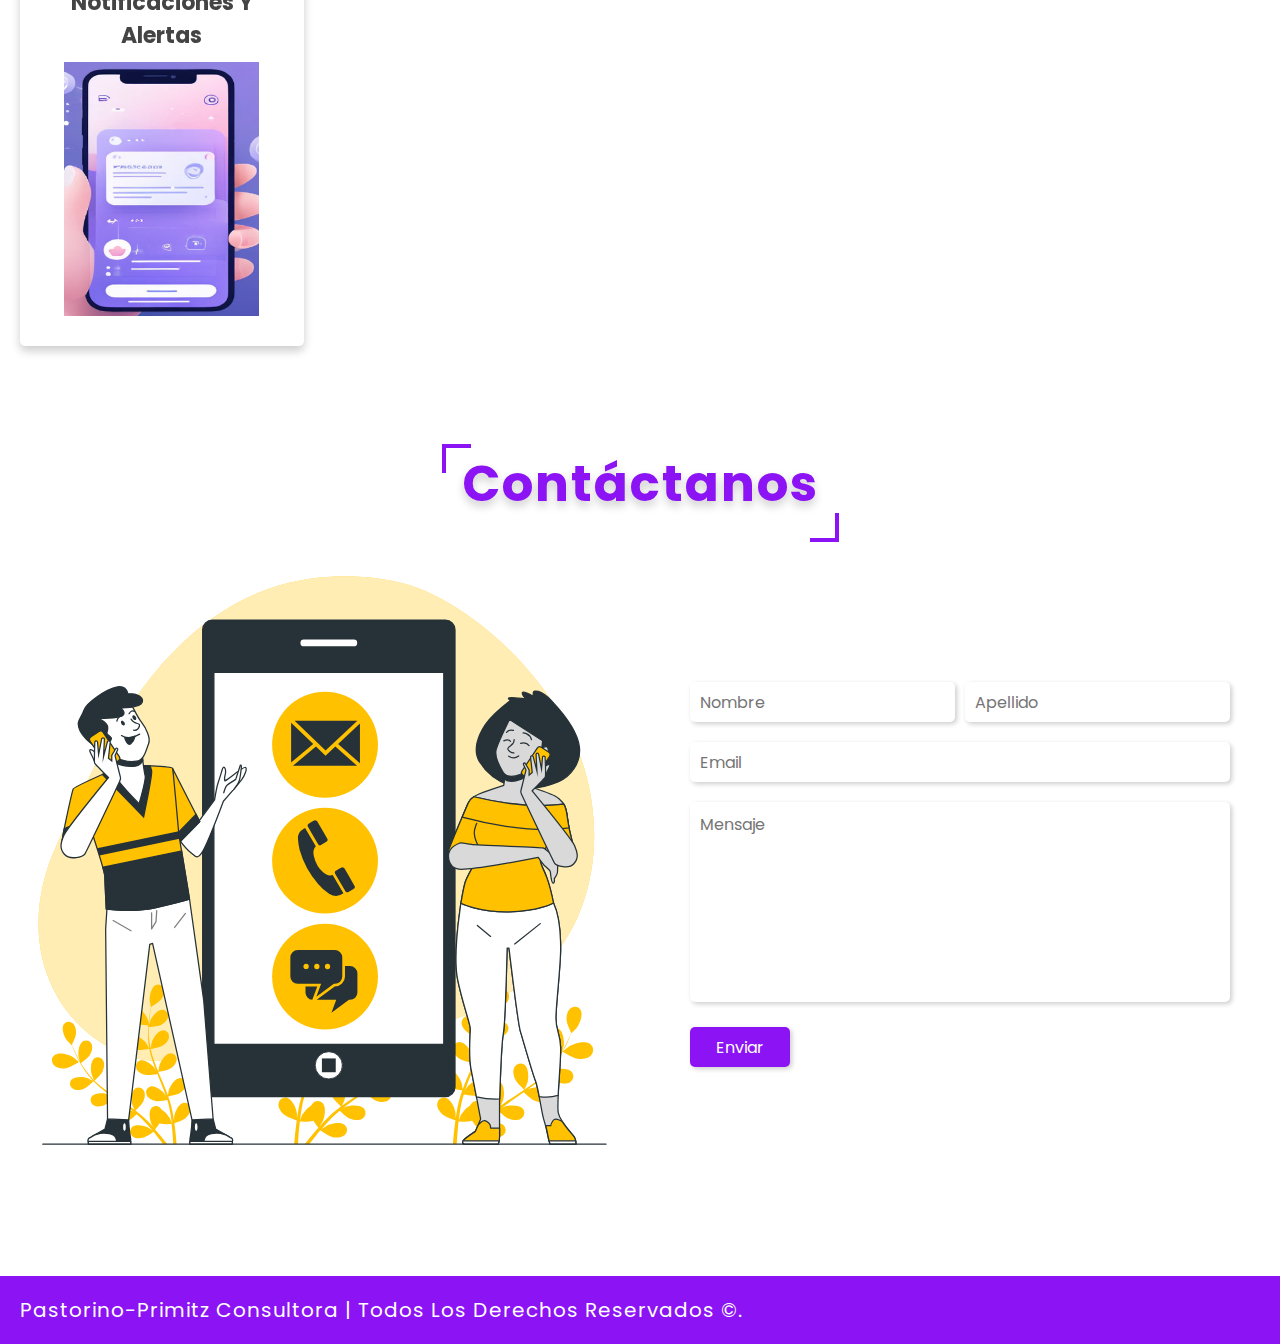
<file: REPO.html>
<!DOCTYPE html>
<html lang="en">
<head>
  <meta charset="UTF-8">
  <meta name="viewport" content="width=device-width, initial-scale=1.0">
  <link rel="stylesheet" href="https://cdnjs.cloudflare.com/ajax/libs/font-awesome/5.15.1/css/all.min.css">
  <link rel="stylesheet" href="style.css">
  <link rel="icon" type="image/png" href="images/Logo_PyP_transparent.png">
  <title>Repositorio</title>
</head>
<body>
<!-- header section starts  -->

<header class="header">

<a href="index.html" class="logo"><img src="images/Logo_PyP_transparent.png" alt="Logo"></a>


<div class="fas fa-bars"></div>


<nav>
  <ul>
  <li><a href="index.html#home">Inicio</a></li>
  <li><a href="index.html#about">Sobre Nosotros</a></li>
  <li>
    <a href="index.html#service">Servicios ▾</a>
    <ul class="dropdown">
        <li><a href="PLD.html">PLD</a></li>
        <li><a href="CDD.html">CDD</a></li>
        <li><a href="LOL.html">LOL</a></li>
        <li><a href="REPO.html">Repo</a></li>
    </ul>
  </li>
  <li><a href="index.html#contact">Contacto</a></li>
  </ul>
</nav>


</header>


<!-- header section ends -->

<!-- home section starts  -->

<section id="home" class="home">

<h1 class="banner">Repositorio de documentos</h1>
<h3 class="slogan">Un repositorio inteligente de documentos es crucial para cualquier organización que desee mejorar la gestión de su información. Este sistema proporciona ventajas significativas al aumentar la eficiencia, fortalecer la seguridad y facilitar el acceso a los documentos de manera más efectiva.</h3>


<div class="wave wave1"></div>
<div class="wave wave2"></div>
<div class="wave wave3"></div>

<div class="fas fa-cog nut1"></div>
<div class="fas fa-cog nut2"></div>


</section>


<!-- home section ends -->
<div class="cards-wrapper">
  <!-- Primer bloque de tarjetas -->
  <div class="container">
    <h1 class="heading">Caracteristicas</h1>
    <div class="box-container">
        <div class="box">
            <div class="box-inner">
                <div class="box-front">
                    <h3>Almacenamiento de Documentos</h3>
                    <img src="images/base.png" alt="image" class="trabajar">
                </div>
                <div class="box-back">
                    <p>Un repositorio inteligente proporciona un espacio seguro y centralizado para almacenar todos los documentos de la organización. Esto elimina la necesidad de buscar información en diferentes ubicaciones, lo que facilita el acceso y la recuperación de los documentos.</p>
                </div>
            </div>
        </div>
        <div class="box">
            <div class="box-inner">
                <div class="box-front">
                    <h3>Extracción automática de Información</h3>
                    <img src="images/monitor1.png" alt="image" class="trabajar">
                </div>
                <div class="box-back">
                    <p>La extracción automática de información permite a los usuarios obtener información relevante de los documentos de forma rápida y eficiente. Esta función utiliza algoritmos de aprendizaje automático para identificar y extraer datos clave de los documentos, lo que facilita la búsqueda y el
                        análisis de la información
                        </p>
                </div>
            </div>
        </div>
        <div class="box">
            <div class="box-inner">
                <div class="box-front">
                    <h3>Indexación y Búsqueda
                        Avanzada
                        </h3>
                    <img src="images/notebook.png" alt="image" class="trabajar">
                </div>
                <div class="box-back">
                    <p>Un repositorio inteligente utiliza técnicas avanzadas de indexación para crear un índice completo de todos los documentos almacenados. Esto permite a los usuarios realizar búsquedas avanzadas, utilizando palabras clave, filtros y operadores booleanos para encontrar la información que
                        necesitan.
                        </p>
                </div>
            </div>
        </div>
        <div class="box">
            <div class="box-inner">
                <div class="box-front">
                    <h3>Control de Acceso y
                        Seguridad
                        </h3>
                    <img src="images/monitor2.png" alt="image" class="trabajar">
                </div>
                <div class="box-back">
                    <p>La seguridad es un aspecto crucial de cualquier repositorio de documentos. Un repositorio inteligente implementa medidas de control de acceso para garantizar que solo los usuarios autorizados puedan acceder a la información. Esto incluye la autenticación de usuarios, la encriptación de datos y la auditoría de actividades.</p>
                </div>
            </div>
        </div>
        <div class="box">
            <div class="box-inner">
                <div class="box-front">
                    <h3>Notificaciones y Alertas</h3>
                    <img src="images/app.png" alt="image" class="trabajar">
                </div>
                <div class="box-back">
                    <p>Un repositorio inteligente puede enviar notificaciones y alertas a los usuarios sobre eventos importantes relacionados con los documentos. Esto incluye notificaciones sobre nuevos documentos, cambios en los
                        documentos, vencimientos de plazos y otras acciones relevantes.
                        </p>
                </div>
            </div>
        </div>
    </div>
  </div>


</div>

<section id="contact" class="contact">
  <h1 class="heading">Contáctanos</h1>
  <div class="row">
    <div class="image">
      <img src="images/contact-image.svg" alt="Contáctanos">
    </div>
    <div class="form-container">
      <form action="https://formsubmit.co/pypdigitalizaciones@gmail.com" method="POST">
        <div class="inputBox">
          <input type="text" name="nombre" required placeholder="Nombre">
          <input type="text" name="apellido" required placeholder="Apellido">
        </div>
        <input type="email" name="email" required placeholder="Email">
        <textarea name="mensaje" id="" cols="30" rows="10" required placeholder="Mensaje"></textarea>
        <input type="hidden" name="_captcha" value="false">
        <input type="submit" value="Enviar">
      </form>
    </div>
  </div>
</section>
<!-- footer section starts  -->

<section class="footer">

  <h1 class="credit">Pastorino-Primitz Consultora</span> | todos los derechos reservados ©.</h1>


  <br><br><br>
</section>


<!-- footer section ends -->

<!-- jquery file link  -->
<script src="https://cdnjs.cloudflare.com/ajax/libs/jquery/3.5.1/jquery.min.js"></script>


<!-- custom js file link  -->

<script src="main.js"></script>

  
</body>
</html>
</file>
<file: style.css>
@import url('https://fonts.googleapis.com/css2?family=Poppins:ital,wght@0,200;0,300;0,400;0,500;1,100;1,200;1,300;1,400;1,500&display=swap');
@import url('https://fonts.googleapis.com/css2?family=Poppins&display=swap');


:root{
  --color:#8b13f4;
}

*{
  font-family: 'Poppins', sans-serif;
  margin:0; padding:0;
  box-sizing: border-box;
  text-transform: capitalize;
  transition: all .2s linear;
  text-decoration: none;
}

html{
  font-size: 62.5%;
}

body{
  overflow-x: hidden;
}

.heading{
  margin:2rem;
  padding-top: 6rem;
  display: inline-block;
  font-size: 3.5rem;
  color:var(--color);
  position: relative;
  letter-spacing: .2rem;
}

.heading::before, .heading::after{
  content: '';
  position: absolute;
  height: 2.5rem;
  width: 2.5rem;
  border-top:.4rem solid var(--color);
  border-left:.4rem solid var(--color);
}

.heading::before{
  top:5.8rem; left: -2rem;
}

.heading::after{
  bottom:-.5rem; right: -2rem;
  transform: rotate(180deg);
}

.btn{
  outline: none;
  border: none;
  border-radius: 5rem;
  background: var(--color);
  color:#fff;
  cursor: pointer;
  height:5.5rem;
  width: 15rem;
  font-size: 1.7rem;
  box-shadow: 0 .2rem .5rem rgba(0,0,0,.3);
}

@media (max-width: 768px) {
  .row {
      flex-direction: column;
      text-align: center; /* Centra el texto en pantallas pequeñas */
  }

  .image, .content {
      flex: 1 1 100%; /* Hace que los elementos ocupen todo el ancho en pantallas pequeñas */
  }

  .btn {
      margin: 10px auto; /* Centra el botón horizontalmente en pantallas pequeñas */
  }
}

.btn:hover{
  letter-spacing: .1rem;
  opacity: .8;
}

.logo img {
  width: 60px;
  height: auto;
}

.header{
  display: flex;
  align-items: center;
  justify-content: space-between;
  width: 100%;
  padding:1rem 2rem;
  position: fixed;
  top:0; left: 0;
  z-index: 100;
}

.header .logo{
  font-size: 2.5rem;
  color:#fff;
}

.header .logo i{
  padding:0 .5rem;
}

* {
  font-family: 'Poppins', sans-serif;
  margin: 0;
  padding: 0;
  box-sizing: border-box;
  text-transform: capitalize;
  transition: all 0.2s linear;
  text-decoration: none;
}

ul {
  list-style-type: none;
  display: flex;
  align-items: center;
  justify-content: space-around;
}

ul li {
  display: inline-block;
  position: relative;
  margin: 0 1.5rem; /* Esto asegura que los márgenes estén consistentes */
}

ul li a {
  display: block;
  color: #fff;
  text-decoration: none;
  text-align: center;
  font-size: 2rem;
  align-items: center;
}

ul li ul.dropdown {
  width: 100%;
  background: #8c52ff;
  position: absolute;
  z-index: 999;
  display: none;
}

ul li ul.dropdown li {
  display: block;
}

ul li a:hover {
  background: #6d30e9;
}

ul li:hover ul.dropdown {
  display: block;
}

.header .navbar ul li a:hover {
  color: #ccc; /* Se puede ajustar el color del texto al pasar el ratón */
}


.header .fa-bars{
  color:#fff;
  cursor: pointer;
  font-size: 3rem;
  display: none;
}


.home{
  min-height: 100vh;
  width: 100vw;
  background:linear-gradient(blue, var(--color));
  display: flex;
  align-items: center;
  justify-content: center;
  flex-flow: column;
  text-align: center;
  padding:0 1rem;
  position: relative;
  overflow: hidden !important;
}

.home .banner{
  color:#fff;
  font-size: 5rem;
  text-shadow: 0 .3rem .5rem rgba(0,0,0,.3);
}

.home .slogan{
  color:#eee;
  font-size: 2.5rem;
  font-weight: 400;
}

.home button{
  height: 4rem;
  width: 18rem;
  background:#FF7A8E;
  color: #fff;
  cursor: pointer;
  border:none;
  outline: none;
  margin-top: 1rem;
  font-size: 2rem;
  font-weight: 400;
  box-shadow: 0 .3rem .5rem rgba(0,0,0,.3);
}

.home button:hover{
  letter-spacing: .1rem;
}

.home .wave{
  position: absolute;
  bottom: -.5rem;
  left: 0;
  height:11rem;
  width: 100%;
  background: url(images/wave.png);
  background-size: 100rem 11rem;
  background-repeat: repeat-x;
  animation:waves 10s linear infinite;
}

.home .wave2{
  animation-direction: reverse;
  opacity: .2;
}

.home .wave3{
  animation-duration: 4s;
  opacity: .5;
}

@keyframes waves{
  0%{
    background-position-x: 0;
  }
  100%{
    background-position-x: 100rem;
  }
}

.home .fa-cog{
  position: absolute;
  font-size: 30rem;
  opacity: .15;
  color:#fff;
  animation: rotate 10s linear infinite;
}

.home .nut1{
  top:10%; left: -15rem;
}

.home .nut2{
  bottom:23%; right: -13rem;
  animation-direction: reverse;
}

@keyframes rotate{
  100%{
    transform: rotate(360deg);
  }
}

.about{
  min-height: 100vh;
  width: 100vw;
  text-align: center;
  position: relative;
  overflow: hidden;
}

.about .row{
  display: flex;
  align-items: center;
  justify-content: space-around;
  padding:0 4rem;
}

.about .row .content{
  text-align: left;
}

.about .row .image img{
  width: 50vw;
}

.about .row .content h3{
  font-size: 3rem;
  color: var(--color);
}

.about .row .content p{
  font-size: 1.5rem;
  color: #333;
  padding:1rem 0;
}

.about::before, .about::after{
  content: '';
  position: absolute;
  z-index: -1;
  opacity:.2;
  border-radius: 50%;
}

.about::before{
  height:50rem;
  width:50rem;
  background:#ccc;
  bottom:-10rem; left:-10rem;
}

.about::after{
  height:60rem;
  width:60rem;
  background:var(--color);
  top:-10rem; right:-10rem;
}

.service{
  width: 100vw;
  text-align: center;
}

.service .row{
  margin:2rem 0;
  padding:0 2rem;
  display: flex;
  align-items: center;
  justify-content: center;
}

.service .row .image img{
  width:50vw;
  height:55vh;
}

.service .row .content{
  text-align: left;
  padding:0 3rem;
}

.service .row .content h3{
  font-size: 3rem;
  color:var(--color);
}

.service .row .content p{
  font-size: 1.5rem;
  color:#333;
  padding:1rem 0;
}

.contact{
  min-height: 100vh;
  width: 100vw;
  text-align: center;
}

.contact .row{
  display: flex;
  align-items: center;
  justify-content: center;
}

.contact .row .image img{
  height: 70vh;
  width:50vw;
}

.contact .row .form-container{
  width: 50%;
  text-align: left;
  padding:0 5rem;
}

.contact .row .form-container input, textarea{
  outline: none;
  border:none;
  height:4rem;
  background: none;
  border-radius: .5rem;
  box-shadow: .2rem .2rem .5rem rgba(0,0,0,.2);
  padding:0 1rem;
  margin:1rem 0;
  font-size: 1.6rem;
}

.contact .row .form-container .inputBox{
  width: 100%;
  display: flex;
  justify-content: space-between;
}

.contact .row .form-container .inputBox input[type="text"]{
  width: 49%;
}

.contact .row .form-container input[type="email"]{
  width: 100%;
}

.contact .row .form-container textarea{
  width: 100%;
  height:20rem;
  padding:1rem; 
  resize: none;
}

.contact .row .form-container input[type="submit"]{
  background-color: var(--color);
  color:#fff;
  cursor: pointer;
  height:4rem; 
  width: 10rem;;
}

.contact .row .form-container input[type="submit"]:hover{
  opacity: .8;
}

.footer {
  width: 100%;
  height: auto;
  position: relative;
  padding: 50px 100px;
  display: flex;
  align-items: center;
  justify-content: space-between; /* Ajusta el contenido a los extremos */
  padding: 1rem 2rem;
  margin-top: 1rem;
  background: var(--color);
}

.footer-left {
  flex: 1;
}

.footer-right {
  flex: 1;
  display: flex;
  flex-direction: column;
  align-items: flex-end; /* Alinea el contenido a la derecha */
}

.footer h1 {
  color: #fff;
  letter-spacing: .1rem;
  font-weight: 400;
  text-align: left;
}

.contact-item {
  display: flex;
  align-items: center;
  margin: 0.5rem 0;
}

.contact-item i {
  margin-right: 0.5rem;
  color: #fff; /* Color de los íconos */
}

.contact-item h2 {
  color: #fff; /* Color del texto */
  font-size: 1.2rem; /* Ajusta el tamaño del texto */
  margin: 0;
}


@media (max-width:768px){

  html{
    font-size: 50%;
  }

  .header .fa-bars{
    display: block;
  }

  .header .navbar{
    position: fixed;
    top:-120%; left: 0;
    height: auto;
    width: 100%;
    background-color: #fff;
    z-index: 1000;
    border-top: .1rem solid rgba(0,0,0,.3);
  }

  .header .navbar ul{
    height: 100%;
    width: 100%;
    flex-flow: column;
  }

  .header .navbar ul li{
    margin:1rem 0;
  }

  .header .navbar ul li a{
    color: #444;
    font-size: 2.4rem;
  }

  .header .fa-times{
    transform: rotate(180deg);
  }

  .header .nav-toggle{
    top:5.8rem;
  }

  .home .banner{
    font-size: 4rem;
  }

  .home .slogan{
    font-size: 1.7rem;
  }

  .about .row{
    flex-flow: column-reverse;
    padding:0 2rem;
  }

  .about .row .image img{
    width: 100vw;
  }

  .service .row{
    flex-flow: column-reverse;
  }

  .service .row:nth-child(even){
    flex-flow: column;
  }

  .service .row .image img{
    width: 100vw;
  }

  .service .row .content{
    padding:0;
  }

  .contact .row{
    flex-flow: column;
  }

  .contact .row .image img{
    width: 100vw;
  }

  .contact .row .form-container{
    width: 100%;
    padding:0 1.5rem;
  }
}

@media (max-width:550px){
  .footer{
    flex-flow: column;
  }
  .footer h1{
    text-align: center;
  }
  .footer .icons{
    padding:2rem 0;
  }
}
.btn {
  display: inline-block;
  padding: 10px 20px;
  font-size: 16px;
  color: #fff;
  background-color: #8c52ff;
  border: none;
  border-radius: 5px;
  text-align: center;
  text-decoration: none;
  cursor: pointer;
  margin: 5px;
}

.btn:hover {
  background-color: #6a3bb9;
}


* {
  font-family: 'Poppins', sans-serif;
  margin:0; padding:0;
  box-sizing: border-box;
  text-transform: capitalize;
  transition: all .2s linear;
  text-decoration: none;
}

ul {
  list-style-type: none;
  display: flex;
  align-items: center;
  justify-content: space-around;
}

ul li {
  display: inline-block;
  position: relative;
}

ul li a {
  display: block;
  padding: 20px 25px;
  color: #FFF;
  text-decoration: none;
  text-align: center;
  font-size: 20px;
}

ul li ul.dropdown li {
  display: block;
}

ul li ul.dropdown {
  width: 100%;
  background: #8c52ff;
  position: absolute;
  z-index: 999;
  display: none;
}

ul li a:hover {
  background: #6d30e9;
}

ul li:hover ul.dropdown {
  display: block;
}

.video-section {
  padding: 20px;
  text-align: center;
}

h1.heading {
  text-align: center;
  padding-bottom: 15px;
  text-shadow: 0 5px 10px rgba(0,0,0,.2);
  font-size: 50px;
}

.video-section video {
  max-width: 100%;
  height: auto;
}


.container {
  width: 100%; /* Asegura que el contenedor ocupe todo el ancho disponible */
  box-sizing: border-box;
  padding: 15px 9%; /* Ajusta el padding según necesites */
}

.container .heading {
  text-align: center;
  padding-bottom: 15px;
  text-shadow: 0 5px 10px rgba(0,0,0,.2);
  font-size: 50px;
}

.container .box-container{
  display: grid;
  grid-template-columns: repeat(auto-fit, minmax(270px, 1fr));
  gap:15px;
}

.container .box-container .box{
  perspective: 1000px;
}

.container .box-container .box .box-inner{
  position: relative;
  width: 100%;
  transform-style: preserve-3d;
  transition: transform 0.6s;
}

.container .box-container .box .box-front,
.container .box-container .box .box-back{
  position: absolute;
  width: 100%;
  backface-visibility: hidden;
  box-shadow: 0 5px 10px rgba(0,0,0,.2);
  border-radius: 5px;
  background: #fff;
  text-align: center;
  padding:30px 20px;
}

.container .box-container .box .box-back{
  transform: rotateY(180deg);
}

.container .box-container .box .box-inner.flipped{
  transform: rotateY(180deg);
}

.container .box-container .box img {
  height: 80%; /* Ocupa el 100% de la altura de la tarjeta */
  width: 80%;  /* Ocupa el 100% del ancho de la tarjeta */
  object-fit: cover; /* Mantiene la proporción de la imagen y la ajusta */
}

.card {
  border: 1px solid #ddd;
  border-radius: 8px;
  overflow: hidden;
  width: 300px;
  margin: 20px auto;
  box-shadow: 0 4px 8px rgba(0, 0, 0, 0.1);
  text-align: center;
}

.card img {
  width: 80%;
  height: auto;
}

.card h2 {
  font-size: 1.5em;
  margin: 16px 0;
}

.card hr {
  border: none;
  height: 2px;
  background-color: #0078D4; /* Cambia este color según tu preferencia */
  width: 80%;
  margin: 10px auto;
}

.card p {
  font-size: 1em;
  margin: 16px;
  color: #333;
}

/* Para asegurar que las tarjetas mantengan el tamaño del contenido */
.container .box-container .box {
  height: auto; /* Ajusta automáticamente al contenido */
  width: auto;  /* Ajusta automáticamente al contenido */
}

.card {
  border: 1px solid #ddd;
  border-radius: 8px;
  overflow: hidden;
  width: 300px;
  margin: 20px auto;
  box-shadow: 0 4px 8px rgba(0, 0, 0, 0.1);
  text-align: center;
}

.card img {
  width: 100%;
  height: auto;
}

.card h2 {
  font-size: 1.5em;
  margin: 16px 0;
}

.card hr {
  border: none;
  height: 2px;
  background-color: #0078D4; /* Cambia este color según tu preferencia */
  width: 80%;
  margin: 10px auto;
}

.card p {
  font-size: 1em;
  margin: 16px;
  color: #333;
}

/* Para asegurar que las tarjetas mantengan el tamaño del contenido */
.container .box-container .box {
  height: auto; /* Ajusta automáticamente al contenido */
  width: auto;  /* Ajusta automáticamente al contenido */
}


.container .box-container .box h3{
  color:#444;
  font-size: 22px;
  padding:10px 0;
}

.container .box-container .box p{
  color:#777;
  font-size: 15px;
  line-height: 1.8;
}

.container .box-container .box .btn{
  margin-top: 10px;
  display: inline-block;
  background:#333;
  color:#fff;
  font-size: 17px;
  border-radius: 5px;
  padding: 8px 25px;
}

.container .box-container .box .btn:hover{
  letter-spacing: 1px;
}

.container .box-container .box:hover{
  box-shadow: 0 10px 15px rgba(0,0,0,.3);
  transform: scale(1.03);
}

@media (max-width:768px){
  .container{
      padding:20px;
  }
}

.cards-wrapper {
  display: flex;
  flex-direction: column;
  gap: 20px;
  align-items: center;
}

.container {
  width: 100%; 
  box-sizing: border-box;
  padding: 10px;
  text-align: center; 
}

.box-container {
  display: flex;
  flex-wrap: wrap;
  justify-content: center; 
}

.box {
  width: 300px;
  margin: 10px;
  perspective: 1000px;
}

.box-inner {
  position: relative;
  width: 100%;
  height: 400px;
  text-align: center;
  transition: transform 0.8s;
  transform-style: preserve-3d;
}

.box:hover .box-inner {
  transform: rotateY(180deg);
}

.box-front, .box-back {
  position: absolute;
  width: 100%;
  height: 100%;
  backface-visibility: hidden;
  display: flex;
  flex-direction: column;
  justify-content: center;
  align-items: center;
  padding: 20px;
  box-shadow: 0 4px 8px rgba(0, 0, 0, 0.1);
}

.box-back {
  transform: rotateY(180deg);
}

.grey-line hr {
  background-color: #6c757d; /* Gris */
}

.blue-line hr {
  background-color: #0078D4; /* Azul */
}

.orange-line hr {
  background-color: #fd7e14; /* Naranja */
}

.yellow-line hr {
  background-color: #ffc107; /* Amarillo */
}
</file>
